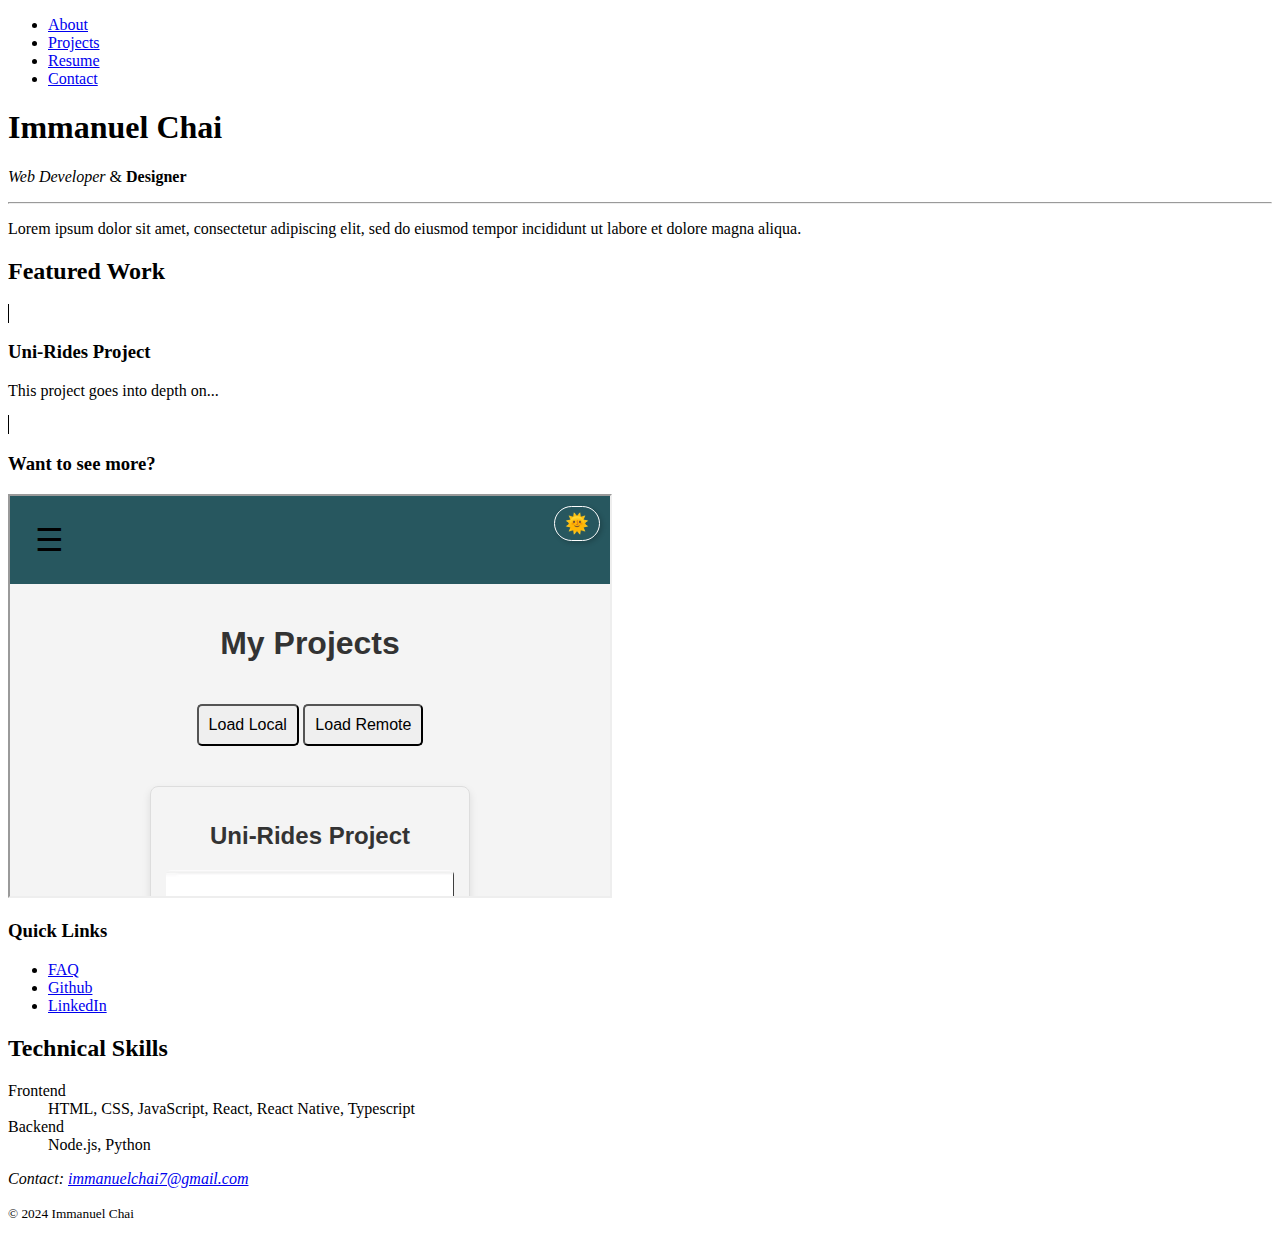
<file: index.html>
<!DOCTYPE html>
<html lang="en">
<head>
    <meta charset="UTF-8">
    <meta name="viewport" content="width=device-width, initial-scale=1.0">
    <meta name="keywords" content="Software Engineer, Full-Stack Developer, Portfolio, Projects, Resume">
    <meta name="description" content="Software Engineer Portfolio - Showcasing projects, resume, and skills.">
    <title>Immanuel Chai - Portfolio</title>
    <link rel="icon" href="favicon.ico">
    <script>
        class HelloWorld extends HTMLElement {
            connectedCallback() {
                console.log("Hello World!");
            }
        }
        customElements.define('hello-world', HelloWorld);
    </script>
    <style>
        portfolio-card {
            border: 1px solid black;
        }
    </style>
</head>
<body>
    <header>
        <nav>
            <ul>
                <li><a href="about.html">About</a></li>
                <li><a href="projects.html">Projects</a></li>
                <li><a href="Chai-Immanuel-Resume.pdf">Resume</a></li>
                <li><a href="contact.html">Contact</a></li>
            </ul>
        </nav>
    </header>

    <main>
        <section class="hero">
            <h1>Immanuel Chai</h1>
            <p><em>Web Developer</em> & <strong>Designer</strong></p>
            <hr>
            <p>Lorem ipsum dolor sit amet, consectetur adipiscing elit, 
                sed do eiusmod tempor incididunt ut labore et dolore magna aliqua.</p>
        </section>
        <section class="featured-work">
            <h2>Featured Work</h2>
            <portfolio-card>
                <h3>Uni-Rides Project</h3>
                <p>This project goes into depth on...</p>
            </portfolio-card>
            <h3>Want to see more?</h3>
            <iframe src="projects.html" title="Project Demo" width="600" height="400"></iframe>
        </section>

        <aside>
            <h3>Quick Links</h3>
            <nav>
                <ul>
                    <li><a href="contact.html#faq">FAQ</a></li>
                    <li><a href="https://github.com/iachai02">Github</a></li>
                    <li><a href="https://www.linkedin.com/in/immanuel-chai/">LinkedIn</a></li>
                </ul>
            </nav>
        </aside>

        <section class="tech-stack">
            <h2>Technical Skills</h2>
            <dl>
                <dt>Frontend</dt>
                <dd>HTML, CSS, JavaScript, React, React Native, Typescript</dd>
                <dt>Backend</dt>
                <dd>Node.js, Python</dd>
            </dl>
        </section>
    </main>

    <footer>
        <address>
            Contact: <a href="mailto:immanuelchai7@gmail.com">immanuelchai7@gmail.com</a>
        </address>
        <p><small>&copy; 2024 Immanuel Chai</small></p>
    </footer>

    <hello-world></hello-world>
</body>
</html>
</file>
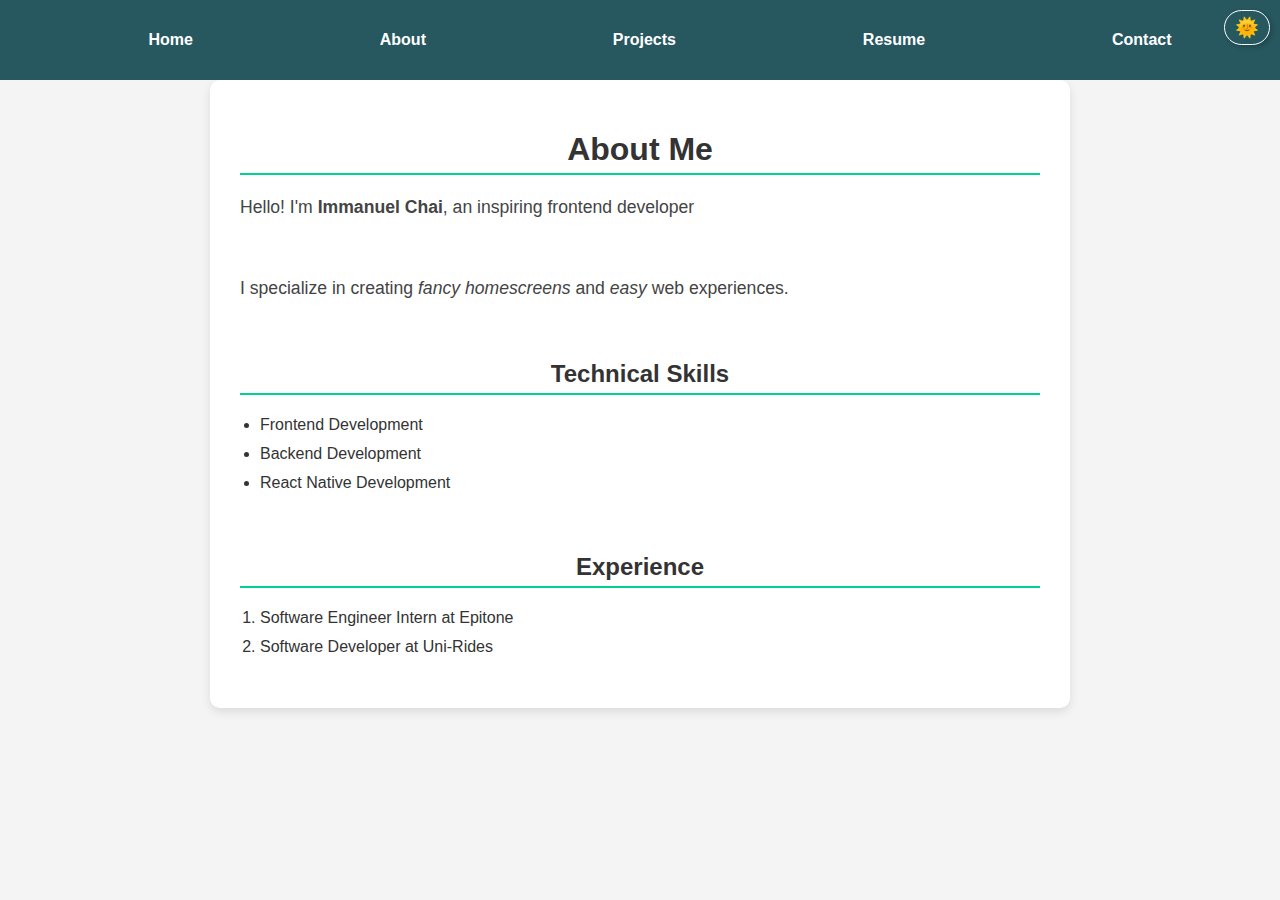
<file: about.html>
<!DOCTYPE html>
<html>
<head>
    <meta charset="UTF-8">
    <meta name="viewport" content="width=device-width, initial-scale=1.0">
    <title>About - Immanuel Chai</title>
    <link rel="icon" href="favicon.ico">
    <link rel="stylesheet" href="styles.css">
</head>
<body>
    <header>
        <nav>
            <ul>
                <li><a href="index.html">Home</a></li>
                <li><a href="about.html">About</a></li>
                <li><a href="projects.html">Projects</a></li>
                <li><a href="Chai-Immanuel-Resume.pdf">Resume</a></li>
                <li><a href="form-js.html">Contact</a></li>
            </ul>
            <button id="menu-toggle" aria-label="Open navigation">☰</button>
            <button id="theme-toggle" aria-label="Toggle Light/Dark Mode">🌞</button>
        </nav>
    </header>

    <main class="about-container">
        <section class="about-intro">
            <h1>About Me</h1>
            <p>Hello! I'm <b>Immanuel Chai</b>, an inspiring frontend developer</p>
            <br>
            <p>I specialize in creating <i>fancy homescreens</i> and <em>easy</em> web experiences.</p>
        </section>

        <section class="skills">
            <h2>Technical Skills</h2>
            <ul>
                <li>Frontend Development</li>
                <li>Backend Development</li>
                <li>React Native Development</li>
            </ul>
        </section>

        <section class="experience">
            <h2>Experience</h2>
            <ol>
                <li>Software Engineer Intern at Epitone</li>
                <li>Software Developer at Uni-Rides</li>
            </ol>
        </section>

        <dialog id="contact-modal">
            <h3>Get in Touch</h3>
            <p>Work Together?</p>
            <button>Close</button>
        </dialog>
        <script src="theme.js"></script>
    </main>
</body>
</html>
</file>
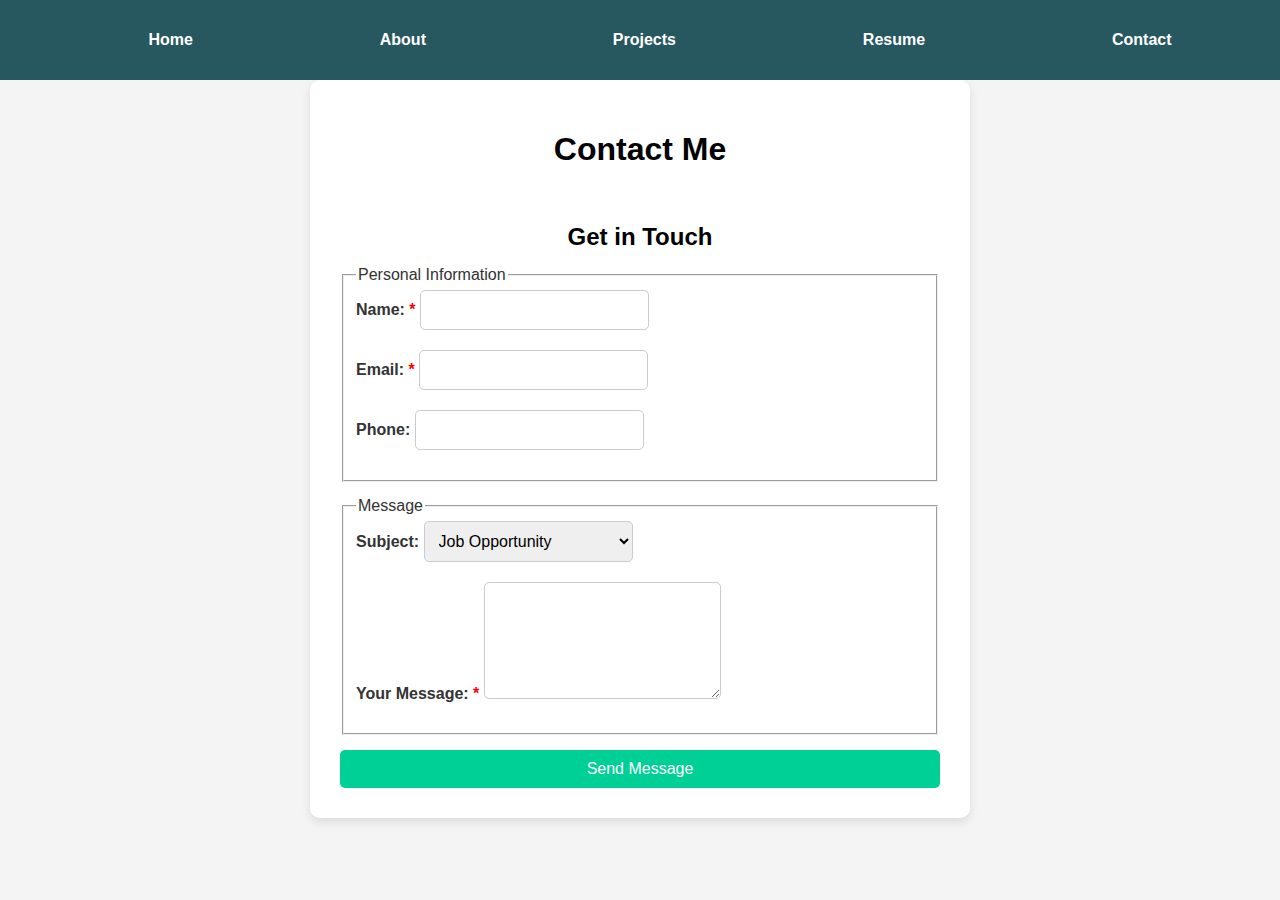
<file: contact.html>
<!DOCTYPE html>
<html lang="en">
<head>
    <meta charset="UTF-8">
    <meta name="viewport" content="width=device-width, initial-scale=1.0">
    <title>Contact - Immanuel Chai</title>
    <link rel="icon" href="favicon.ico">
    <link rel="stylesheet" href="styles.css">
</head>
<body>
    <header>
        <nav>
            <ul>
                <li><a href="index.html">Home</a></li>
                <li><a href="about.html">About</a></li>
                <li><a href="projects.html">Projects</a></li>
                <li><a href="Chai-Immanuel-Resume.pdf">Resume</a></li>
                <li><a href="Contact.html">Contact</a></li>
            </ul>
        </nav>
    </header>

    <main class="contact-container">
        <h1>Contact Me</h1>

        <section id="contact-form">
            <h2>Get in Touch</h2>
            <form class="contact-form" action="https://httpbin.org/post" method="POST">
                <fieldset>
                    <legend>Personal Information</legend>
                    <label for="name">Name: <span class="required">*</span></label>
                    <input type="text" id="name" name="name" required aria-label="Name">
                    <output id="name-error" class="error-message"></output>
                    <output id="name-info" class="info-message"></output>

                    <label for="email">Email: <span class="required">*</span></label>
                    <input type="email" id="email" name="email" required aria-label="Email">
                    <output id="email-error" class="error-message"></output>
                    <output id="email-info" class="info-message"></output>

                    <label for="phone">Phone:</label>
                    <input type="tel" id="phone" name="phone" aria-label="Phone">
                    <output id="phone-error" class="error-message"></output>
                    <output id="phone-info" class="info-message"></output>
                </fieldset>

                <fieldset>
                    <legend>Message</legend>
                    <label for="subject">Subject:</label>
                    <select id="subject" name="subject">
                        <optgroup label="Work Related">
                            <option value="job">Job Opportunity</option>
                            <option value="project">Project Collaboration</option>
                        </optgroup>
                        <optgroup label="Other">
                            <option value="general">General Inquiry</option>
                        </optgroup>
                    </select>
                    <output id="subject-error" class="error-message"></output>
                    <output id="subject-info" class="info-message"></output>

                    <label for="message">Your Message: <span class="required">*</span></label>
                    <textarea id="message" name="message" rows="5" required></textarea>
                    <output id="subject-error" class="error-message"></output>
                    <output id="subject-info" class="info-message"></output>
                </fieldset>

                <input type="hidden" name="possible_bot" value="true">

                <button type="submit">Send Message</button>
            </form>
        </section>
    </main>
</body>
</html>
</file>
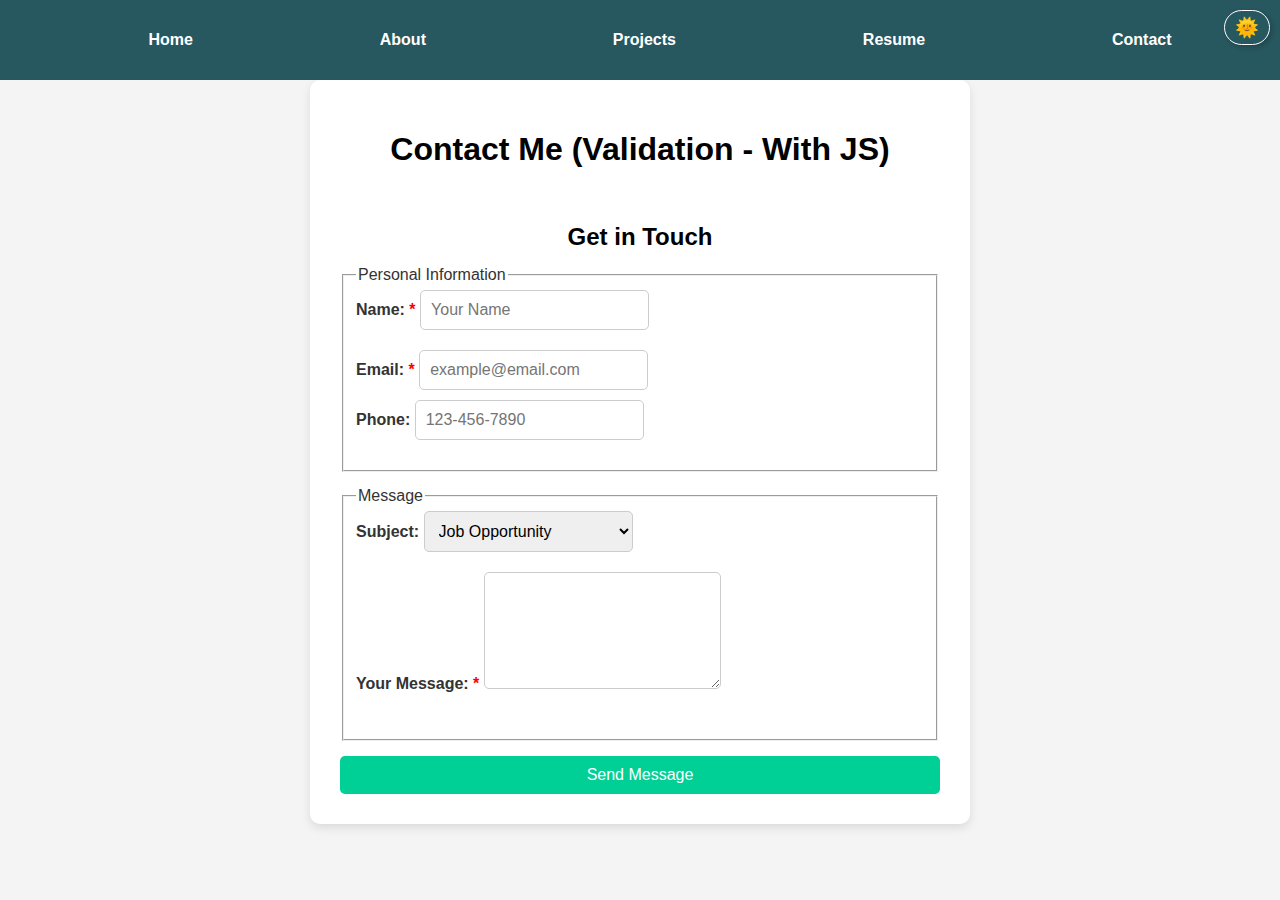
<file: form-js.html>
<!DOCTYPE html>
<html lang="en">
<head>
   <meta charset="UTF-8">
   <meta name="viewport" content="width=device-width, initial-scale=1.0">
   <title>Contact Form Validation - With JS</title> 
   <link rel="stylesheet" href="styles.css">
</head>
<body>
    <header>
        <nav>
            <ul>
                <li><a href="index.html">Home</a></li>
                <li><a href="about.html">About</a></li>
                <li><a href="projects.html">Projects</a></li>
                <li><a href="Chai-Immanuel-Resume.pdf">Resume</a></li>
                <li><a href="form-js.html">Contact</a></li>
            </ul>
            <button id="menu-toggle" aria-label="Open navigation">☰</button>
            <button id="theme-toggle" aria-label="Toggle Light/Dark Mode">🌞</button>
        </nav>
    </header>
    <main class="contact-container">
        <h1>Contact Me (Validation - With JS)</h1>
        <section id="contact-form">
            <h2>Get in Touch</h2>
            <form class="contact-form" action="https://httpbin.org/post" method="POST" id="contactForm" novalidate>
                <fieldset>
                    <legend>Personal Information</legend>

                    <label for="name">Name: <span class="required">*</span></label>
                    <input
                        type="text"
                        id="name"
                        name="name"
                        required
                        minlength="2"
                        maxlength="50"
                        pattern="[A-Za-z\s]+"
                        placeholder="Your Name"
                        aria-label="Name"
                    >
                    <output id="name-error" class="error-message"></output>
                    <output id="name-info" class="info-message"></output>

                    <label for="email">Email: <span class="required">*</span></label>
                    <input
                        type="email"
                        id="email"
                        name="email"
                        required
                        placeholder="example@email.com"
                        aria-label="Email"
                    >
                    <output id="email-error" class="error-message"></output>
                    <output id="email-info" class="info-mesage"></output>

                    <label for="phone">Phone:</label>
                    <input
                        type="tel"
                        id="phone"
                        name="phone"
                        placeholder="123-456-7890"
                        pattern="\d{3}-\d{3}-\d{4}"
                        aria-label="Phone"
                    >
                    <output id="phone-error" class="error-message"></output>
                    <output id="phone-info" class="info-message"></output>
                </fieldset>

                <fieldset>
                    <legend>Message</legend>
                    <label for="subject">Subject:</label>
                    <select id="subject" name="subject" required>
                        <optgroup label="Work Related">
                            <option value="job">Job Opportunity</option>
                            <option value="project">Project Collaboration</option>
                        </optgroup>
                        <optgroup label="Other">
                            <option value="general">General Inquiry</option>
                        </optgroup>
                    </select>
                    <output id="subject-error" class="error-message"></output>
                    <output id="subject-info" class="info-message"></output>

                    <label for="message">Your Message: <span class="required">*</span></label>
                    <textarea
                        id="message"
                        name="message"
                        rows="5"
                        required
                        minlength="10"
                        maxlength="500"
                        placeholder="Your message here...">
                    </textarea>
                    <output id="message-error" class="error-message"></output>
                    <output id="message-info" class="info-message"></output>
                    <p id="char-count" class="char-counter"></p>
                </fieldset>
                <input type="hidden" name="possible_bot" value="true">
                <input type="hidden" name="form-errors" id="form-errors">

                <button type="submit">Send Message</button>
            </form>
        </section>

        <script src="validation.js"></script>
        <script src="theme.js"></script>
    </main>
</body>
</html>
</file>
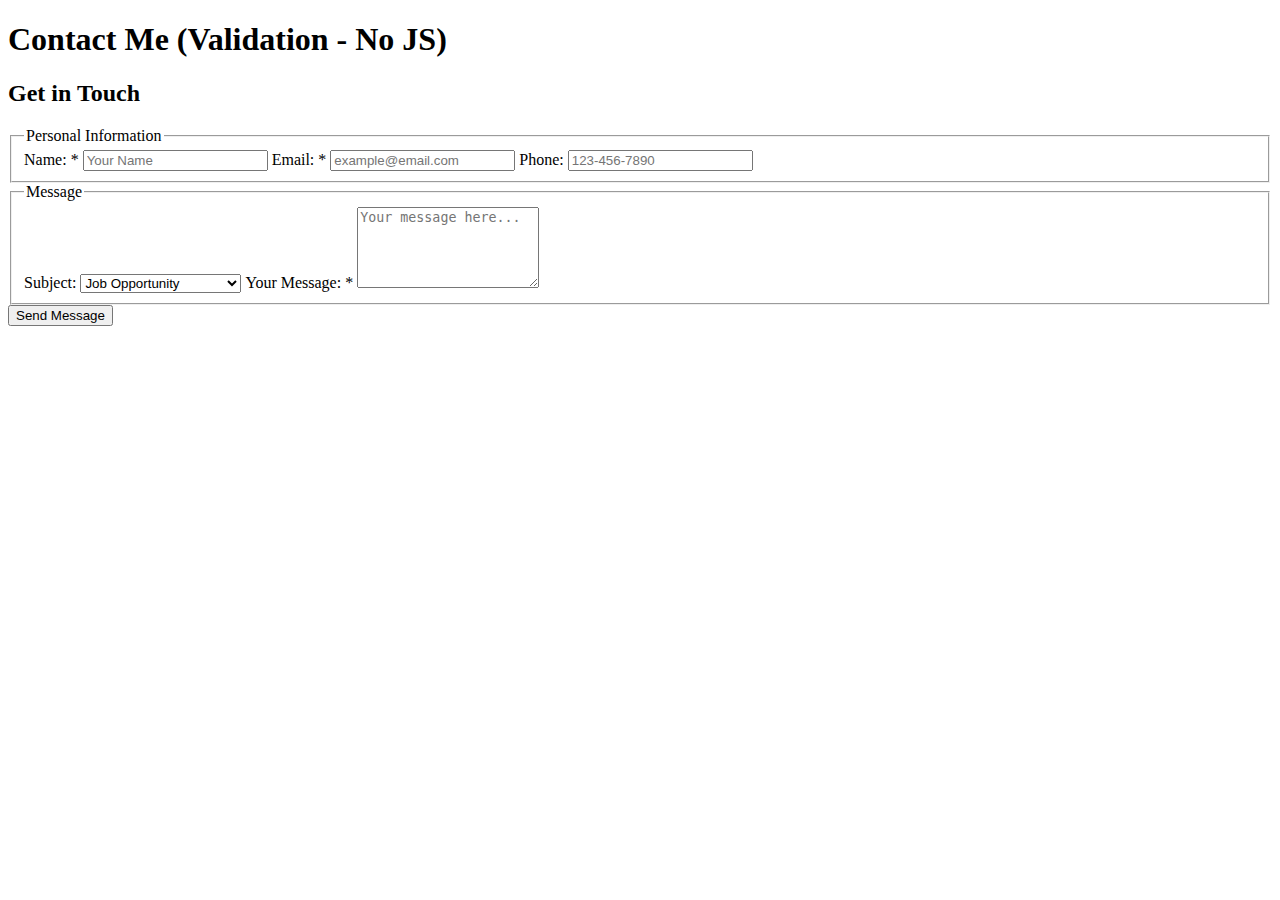
<file: form-no-js.html>
<!DOCTYPE html>
<html lang="en">
<head>
    <meta charset="UTF-8">
    <meta name="viewport" content="width=device-width, initial-scale=1.0">
    <title>Contact Form Validation - No JS</title>
    <link rel="stylehsheet" href="styles-no-js.css">
</head>
<body>
    <main class="contact-container">
        <h1>Contact Me (Validation - No JS)</h1>

        <section id="contact-form">
            <h2>Get in Touch</h2>
            <form class="contact-form" action="https://httpbin.org/post" method="POST" novalidate>
                <fieldset>
                    <legend>Personal Information</legend>
                    <label for="name">Name: <span class="required">*</span></label>
                    <input 
                        type="text"
                        id="name"
                        name="name"
                        required
                        minlength="2"
                        maxlength="50"
                        pattern="[A-Za-z\s]+"
                        placeholder="Your Name"
                        aria-label="Name" 
                    >
                    <output id="name-error" class="error-message"></output>
                    <output id="name-info" class="info-message"></output>

                    <label for="email">Email: <span class="required">*</span></label>
                    <input
                        type="email"
                        id="email"
                        name="email"
                        required
                        placeholder="example@email.com"
                        aria-label="Email"
                    >
                    <output id="email-error" class="error-message"></output>
                    <output id="email-info" class="info-message"></output>
                    <label for="phone">Phone:</label>
                    <input
                        type="tel"
                        id="phone"
                        name="phone"
                        placeholder="123-456-7890"
                        pattern="\d{3}-\d{3}-\d{4}"
                        aria-label="Phone"
                    >
                    <output id="phone-error" class="error-message"></output>
                    <output id="phone-info" class="info-message"></output>
                </fieldset>

                <fieldset>
                    <legend>Message</legend>

                    <label for="subject">Subject:</label>
                    <select id="subject" name="subject" required>
                        <optgroup label="Work Related">
                            <option value="job">Job Opportunity</option>
                            <option value="project">Project Collaboration</option>
                        </optgroup>
                        <optgroup label="Other">
                            <option value="general">General Inquiry</option>
                        </optgroup>
                    </select>
                    <output id="subject-error" class="error-message"></output>
                    <output id="subject-info" class="info-message"></output>

                    <lable for="message">Your Message: <span class="required">*</span></lable>
                    <textarea
                        id="message"
                        name="message"
                        rows="5"
                        required
                        minlength="10"
                        maxlength="500"
                        placeholder="Your message here..."
                    ></textarea>
                    <output id="message-error" class="error-message"></output>
                    <output id="message-info" class="info-message"></output>
                </fieldset>

                <input type="hidden" name="possible_bot" value="true">
                <button type="submit">Send Message</button>
            </form>
        </section>
    </main>
</body>
</html>
</file>
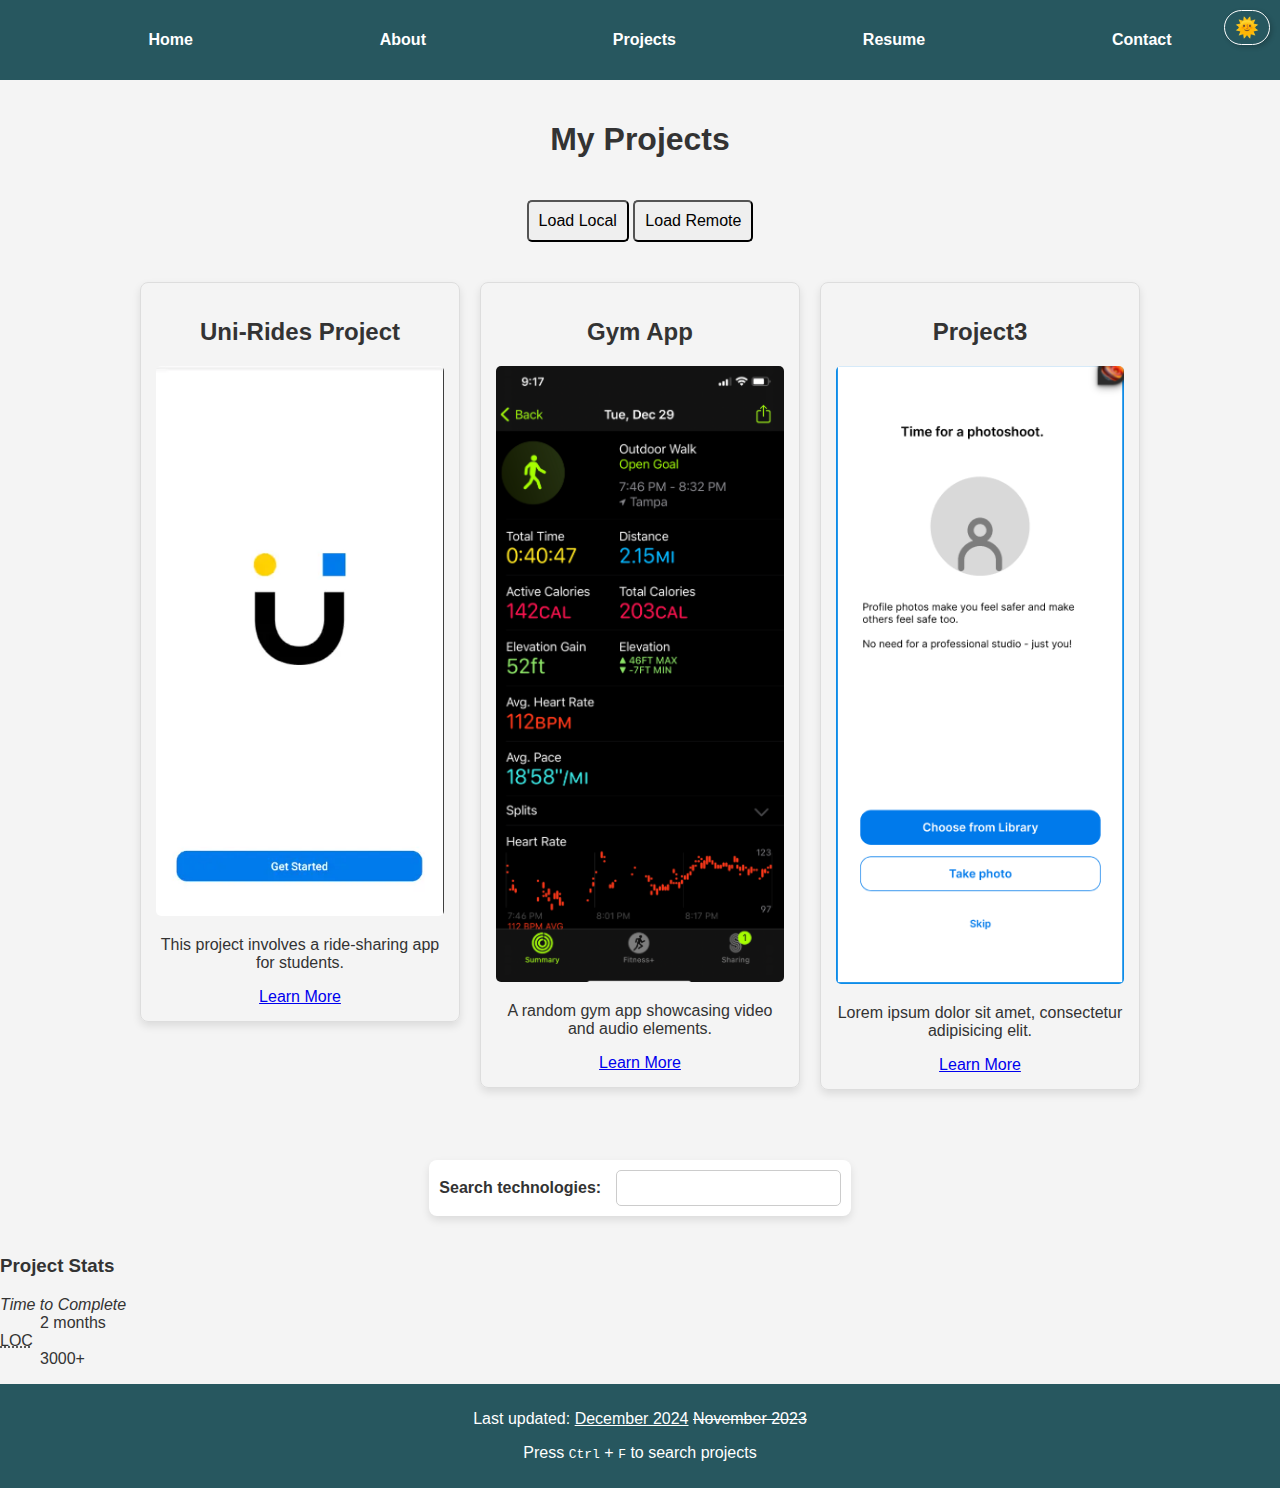
<file: projects.html>
<!DOCTYPE html>
<html lang="en">
<head>
    <meta charset="UTF-8">
    <meta name="viewport" content="width=device-width, initial-scale=1.0">
    <title>Projects - Immanuel Chai</title>
    <link rel="icon" href="favicon.ico">
    <link rel="stylesheet" href="styles.css">
    <noscript>
        <p>Please enable JavaScript for the best experience.</p>
    </noscript>
</head>
<body>
    <header>
        <nav>
            <ul>
                <li><a href="index.html">Home</a></li>
                <li><a href="about.html">About</a></li>
                <li><a href="projects.html">Projects</a></li>
                <li><a href="Chai-Immanuel-Resume.pdf">Resume</a></li>
                <li><a href="form-js.html">Contact</a></li>
            </ul>
            <button id="menu-toggle" aria-label="Open navigation">☰</button>
            <button id="theme-toggle" aria-label="Toggle Light/Dark Mode">🌞</button>
        </nav>
    </header>

    <main id="projects">
        <h1>My Projects</h1>
        <div class="button-container">
            <button id="load-local">Load Local</button>
            <button id="load-remote">Load Remote</button>
        </div>
        <div class="project-gallery" id="project-list">
            <project-card 
                title="Uni-Rides Project" 
                image="images/project1_p1.webp" 
                alt="Uni-Rides Project Image" 
                description="This project involves a ride-sharing app for students." 
                link="projects.html">
            </project-card>
    
            <project-card
                title="Gym App"
                image="images/gym-app.png"
                alt="Gym App Screenshot"
                description="A random gym app showcasing video and audio elements."
                link="projects.html">

            </project-card>
    
            <project-card
                title="Project3"
                image="images/project1_p2.png"
                alt="Project 3 image"
                description="Lorem ipsum dolor sit amet, consectetur adipisicing elit."
                link="projects.html">

            </project-card>
        </div>

        <div class="search-container">
            <form>
                <label for="tech-input">Search technologies:</label>
                <input type="text" id="tech-input" list="tech-list">
                <datalist id="tech-list">
                    <option value="HTML5">
                    <option value="JavaScript">
                    <option value="CSS3">
                </datalist>
            </form>
        </div>
        <template id="project-template">
            <div class="project-card">
                <h3>Project Title</h3>
                <p>Project Description</p>
            </div>
        </template>
    </main>

    <aside>
        <h3>Project Stats</h3>
        <dl>
            <dt><dfn>Time to Complete</dfn></dt>
            <dd>2 months</dd>
            <dt><abbr title="Lines of Code">LOC</abbr></dt>
            <dd>3000+</dd>
        </dl>
    </aside>

    <footer>
        <p>Last updated: <ins>December 2024</ins> <del>November 2023</del></p>
        <p>Press <kbd>Ctrl</kbd> + <kbd>F</kbd> to search projects</p>
    </footer>
    <script src="theme.js"></script>
    <script src="project-card.js"></script>
    <script src="data.js"></script>
</body>
</html>
</file>
<file: styles.css>
:root {
    --primary-color: color(display-p3 0.2 0.8 0.6);
    --secondary-color: color-mix(in srgb, #264653 80%, #2a9d8f 20%);
    --text-color: #333;
    --font-family: 'Poppins', sans-serif;
    --background-color: #f4f4f4;
    --button-bg-color: var(--primary-color);
    --button-text-color: white;
    --toggle-bg-color: var(--secondary-color);
    --toggle-text-color: white;
}

[data-theme="dark"] {
    --background-color: #121212;
    --text-color: white;
    --button-bg-color: #333;
    --button-text-color: white;
    --toggle-bg-color: #444;
    --toggle-text-color: #ddd;
}

body {
    color: var(--text-color, black);
    font-family: var(--font-family, sans-serif);
    margin: 0;
    padding: 0;
    background-color: var(--background-color);
    transition: background-color 0.3s, color 0.3s;
}

#theme-toggle {
    position: fixed;
    top: 10px;
    right: 10px;
    background-color: var(--toggle-bg-color);
    color: var(--toggle-text-color);
    border: 1px solid var(--toggle-text-color);
    border-radius: 20px;
    padding: 5px 10px;
    font-size: 1.2rem;
    box-shadow: 2px 2px 5px rgba(0, 0, 0, 0.2);
    cursor: pointer;
    transition: background-color 0.3s, color 0.3s;
    z-index: 1000;
}

#theme-toggle:hover {
    background-color: var(--toggle-text-color);
    color: var(--toggle-bg-color);
}

[data-theme="dark"] input,
[data-theme="dark"] textarea,
[data-theme="dark"] select,
[data-theme="dark"] portfolio-card,
[data-theme="dark"] .contact-container,
[data-theme="dark"] #project1,
[data-theme="dark"] #project2,
[data-theme="dark"] #project3,
[data-theme="dark"] .about-container {
    background-color: #2a2a2a; /* Lighter dark gray for better contrast */
    color: white;
    border: 1px solid #555;
    transition: background-color 0.3s, color 0.3s, border-color 0.3s;
}

[data-theme="dark"] h1,
[data-theme="dark"] h2,
[data-theme="dark"] label,
[data-theme="dark"] legend,
[data-theme="dark"] p,
[data-theme="dark"] input,
[data-theme="dark"] textarea,
[data-theme="dark"] select,
[data-theme="dark"] .error-message,
[data-theme="dark"] .info-message {
    color: white !important;
}

[data-theme="dark"] input::placeholder,
[data-theme="dark"] textarea::placeholder {
    color: #888;
}

[data-theme="dark"] fieldset {
    border-color: #777;
}

[data-theme="dark"] label,
[data-theme="dark"] legend {
    color: white;
}

[data-theme="dark"] input:focus,
[data-theme="dark"] textarea:focus,
[data-theme="dark"] select:focus {
    border-color: var(--primary-color);
    outline: none;
}

nav {
    background-color: var(--secondary-color);
    padding: 15px;
    position: sticky;

    ul {
        list-style: none;
        display: flex;
        justify-content: space-around;

        li {
            a {
                text-decoration: none;
                color: white;
                font-weight: bold;
                transition: color 0.3s ease-in-out;
            }

            a:hover {
                color: var(--primary-color);
            }
        }
    }
}

main {
    display: grid;
    grid-template-columns: repeat(auto-fit, minmax(300px, fr));
    gap: 20px;
    padding: 20px;
}

input, select, textarea, button {
    font-size: 1rem;
    padding: 10px;
    border-radius: 5px;
}

.hero {
    height: 20dvh;
    display: flex;
    flex-direction: column;
    align-items: center;
    justify-content: center;
    text-align: center;
    background: linear-gradient(to right, #2a9d8f, #264653);
    color: white;
    animation: fadeIn 1s ease-in-out;
}

.hero h1 {
    font-size: 2rem;
    margin-bottom: 15px;
    font-weight: bold;
}

@keyframes fadeIn {
    from {
        opacity: 0;
        transform: translateY(-20px);
    }
    to {
        opacity: 1;
        transform: translateY(0);
    }
}

portfolio-card {
    display: block;
    padding: 20px;
    border: 1px solid black;
    background-color: white;
    transform: scale(1);
    transition: background-color 0.5s ease-in-out, box-shadow 0.5s ease-in-out;
}

portfolio-card:hover {
    background-color: lightgray;
    box-shadow: 0px 0px 15px lightgray;
}

.tech-stack dl {
    display: grid;
    grid-template-columns: auto auto;
    gap: 10px;
}

.tech-stack dt {
    font-weight: bold;
}

img {
    max-width: 100%;
    height: auto;
    display: block;
}

.img-container img {
    width: 100%;
    height: 300px;
    object-fit: contain;
    object-position: center;
}

picture img {
    display: block;
    max-width: 100%;
}

footer {
    text-align: center;
    padding: 10px;
    background-color: var(--secondary-color);
    color: white;
}

section:has(img) {
    border: 2px solid var(--primary-color);
    padding: 10px;
}

#featured-work {
    @scope {
        h2 {
            color: var(--primary-color);
        }

        portfolio=card {
            border: 1px solid var(--secondary-color);
            padding: 10px;
        }
    }
}

#projects {
    text-align: center;
    padding: 20px;
}

#projects section {
    border: 2px solid var(--primary-color);
    padding: 15px;
    border-radius: 8px;
    margin-bottom: 20px;
    background-color: white;
    box-shadow: 0 4px 8px rgba(0, 0, 0, 0.1);
}

#project1-gallery {
    display: flex;
    gap: 10px;
    justify-content: center;
    flex-wrap: wrap;
}

#project-gallery picture img {
    width: 100%;
    max-width: 300px;
    height: auto;
    border-radius: 8px;
    box-shadow: 0 4px 6px rgba(0, 0, 0, 0.1);
}

#project-gallery figcaption {
    margin-top: 8px;
    font-size: 14px;
    color: #555;
    font-style: italic;
}

.tech-table {
    width: 100%;
    max-width: 600px;
    margin: 0 auto;
    border-collapse: collapse;
    box-shadow: 0px 4px 10px rgba(0, 0, 0, 0.1);
    border-radius: 8px;
    overflow: hidden;
}

#project-tech {
    font-size: 18px;
    padding-bottom: 10px;
    font-weight: bold;
}

.tech-table th {
    background-color: var(--primary-color);
    color: white;
    padding: 12px;
    font-weight: bold;
}

.tech-table td {
    padding: 10px;
    border-bottom: 1px solid #ddd;
}

#profile {
    text-align: center;
    margin: 30px auto;
    display: flex;
    flex-direction: column;
    justify-content: center;
    align-items: center;
    width: 250px;
    box-sizing: border-box;
}

#profile img {
    width: 150px;
    height: 150px;
    border-radius: 50%;
    border: 3px solid var(--primary-color);
    box-shadow: 0px 4px 10px rgba(0, 0, 0, 0.1);
    object-fit: cover;
    display: block;
}

#profile h2 {
    font-size: 1.8rem;
    margin-top: 10px;
}

#profile p {
    font-size: 1rem;
    color: #555;
}

video {
    width: 100%;
    max-width: 600px;
    height: auto;
    display: block;
    margin: 20px auto;
    border-radius: 8px;
    box-shadow: 0px 4px 10px rgba(0, 0, 0, 0.2);
}

.svg-container {
    display: flex;
    justify-content: center;
    align-items: center;
    margin-top: 20px;
}

.svg-container svg {
    width: 100px;
    height: 100px;
}

#menu-toggle {
    display: none;
    background: none;
    border: none;
    font-size: 2rem;
    cursor: pointer;
}

.about-container {
    max-width: 800px;
    margin: 0 auto;
    padding: 30px;
    background: white;
    border-radius: 10px; 
    box-shadow: 0px 4px 10px rgba(0, 0, 0, 0.1);
}

.about-container ul,
.about-container ol {
    padding-left: 20px;
    line-height: 1.8;
}

.about-container h1, 
.about-container h2 {
    font-weight: bold;
    text-align: center;
    margin-bottom: 15px;
    padding-bottom: 5px;
    border-bottom: 2px solid var(--primary-color);
}

.about-container p {
    font-size: 1.1rem;
    line-height: 1.6;
    color: #444;
    text-align: justify;
}

.skills-list {
    display: grid;
    grid-template-columns: repeat(auto-fit, minmax(150px, 1fr));
    gap: 10px;
    padding: 20px;
}

.contact-container {
    max-width: 600px;
    margin: 0 auto;
    padding: 30px;
    background: white;
    border-radius: 10px;
    box-shadow: 0px 4px 10px rgba(0, 0, 0, 0.1);
}

.contact-container h1, .contact-container h2 {
    font-weight: bold;
    color: black;
    text-align: center;
    margin-bottom: 15px;
}

.contact-form {
    display: flex;
    flex-direction: column;
    gap: 15px;
}

.contact-form label {
    font-weight: bold;
    color: var(--text-color);
}

.required {
    color: red;
    font-weight: bold;
}

.contact-form input, .contact-form select, .contact-form textarea {
    font-size: 1rem;
    padding: 10px;
    border: 1px solid #ccc;
    border-radius: 5px;
}

.contact-form button {
    background-color: var(--primary-color);
    color: white;
    font-size: 1rem;
    padding: 10px;
    border: none;
    border-radius: 5px;
    cursor: pointer;
}

.contact-form button:hover {
    background-color: var(--secondary-color);
}

.error-message, .info-message {
    font-size: 0.9rem;
    padding: 5px;
    display: block;
    color: red;
}

.info-message {
    color: green;
}

.project-gallery {
    display: flex;
    flex-wrap: wrap;
    justify-content: center;
    gap: 20px;
    padding: 20px;
}

project-card {
    display: block;
    width: 320px; 
}

.project-card {
    background-color: white;
    border-radius: 10px;
    padding: 20px;
    box-shadow: 0px 4px 10px rgba(0, 0, 0, 0.1);
    text-align: center;
    transition: transform 0.3s ease-in-out;
}

.project-card:hover {
    transform: translateY(-5px);
}

.project-card img {
    width: 100%;
    height: auto;
    border-radius: 5px;
}

.project-card h2 {
    font-size: 1.5rem;
    margin-top: 10px;
}

.project-card p {
    font-size: 1rem;
    color: #555;
}

.project-card a {
    display: inline-block;
    margin-top: 10px;
    padding: 8px 12px;
    background-color: var(--primary-color);
    color: white;
    text-decoration: none;
    border-radius: 5px;
}

.project-card a:hover {
    background-color: var(--secondary-color);
}

.search-container {
    margin-top: 30px;
    text-align: center;
}

.search-container form {
    display: inline-block;
    padding: 10px;
    background-color: #fff;
    border-radius: 8px;
    box-shadow: 0px 4px 8px rgba(0, 0, 0, 0.1);
}

.search-container label {
    font-weight: bold;
    margin-right: 10px;
}

.search-container input {
    padding: 8px;
    font-size: 1rem;
    border: 1px solid #ccc;
    border-radius: 5px;
}

@media screen and (max-width: 1024px) {
    main {
        grid-template-columns: 1fr;
        padding: 15px;
    }

    .hero h1 {
        font-size: 1.8rem;
    }
}

@media screen and (max-width: 768px) {
    #project-gallery {
        flex-direction: column;
        align-items: center;
    }

    nav ul {
        flex-direction: column;
        align-items: center;
        display: none;
    }

    nav ul.active {
        display: flex;
    }

    .about-container section {
        padding: 15px;
    }

    main {
        grid-template-columns: 1fr;
    }

    .hero {
        height: auto;
        padding: 20px;
    }

    video {
        max-width: 100%;
    }

    .media-showcase {
        padding: 15px;
    }

    #menu-toggle {
        display: block;
    }

    .contact-container {
        padding: 20px;
    }
}
</file>
<file: styles-no-js.css>
input:required, textarea:required, select:required {
    border: 2px solid lightgray;
}

input:valid, textarea:valid, select:valid {
    border-color: green;
    background-color: #e0ffe0;
}

input:invalid, textarea:invalid, select:invalid {
    border-color: red;
    background-color: #ffe0e0;
}

input:placeholder-shown, textarea:placeholder-shown {
    border-color: lightgray;
}

input:focus:invalid, textarea:focus:invalid {
    outline: none;
    border-color: red;
    box-shadow: 0 0 5px rgba(255, 0, 0, 0.5);
}

.error-message {
    color: red;
    font-size: 0.9rem;
    visibility: hidden;
}

.info-message {
    color: green;
    font-size: 0.9rem;
    visibility: hidden;
}

input:invalid + .error-message,
textarea:invalid + .error-message,
select:invalid + .error-message {
    visibility: visible;
    content: "Please fill out this field correctly.";
}

input:valid + .info-message,
textarea:valid + .info-message,
select:valid + .info-message {
    visibility: visible;
    content: "Looks good!";
}
</file>
